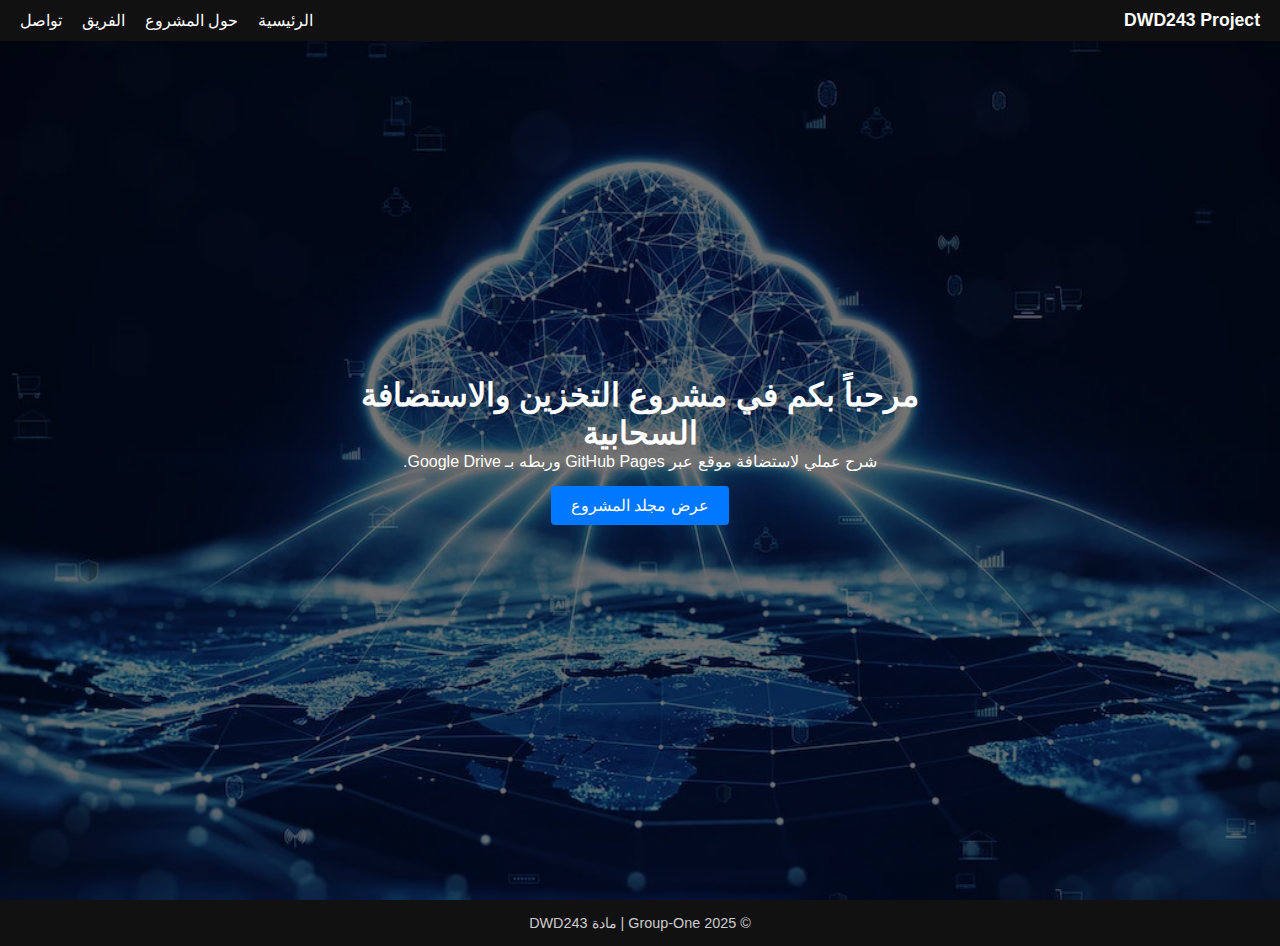
<file: index.html>
<!DOCTYPE html>
<html lang="ar" dir="rtl">
<head>
  <meta charset="utf-8">
  <meta name="viewport" content="width=device-width, initial-scale=1.0">
  <title>الرئيسية | مشروع التخزين والاستضافة السحابية</title>
  <link rel="stylesheet" href="style.css">
</head>

<body>
  <!-- 🔹 شريط التنقّل -->
  <nav class="navbar">
    <div class="logo">DWD243 Project</div>
    <div class="menu-toggle" id="menu-toggle">&#9776;</div>
    <ul class="nav-links" id="nav-links">
      <li><a href="index.html">الرئيسية</a></li>
      <li><a href="about.html">حول المشروع</a></li>
      <li><a href="team.html">الفريق</a></li>
      <li><a href="contact.html">تواصل</a></li>
    </ul>
  </nav>

  <!-- 🔹 قسم الصفحة الرئيسية -->
  <header class="hero">
    <div class="hero-content">
      <h1>مرحباً بكم في مشروع التخزين والاستضافة السحابية</h1>
      <p>شرح عملي لاستضافة موقع عبر GitHub Pages وربطه بـ Google Drive.</p>
      <a href="https://drive.google.com/drive/folders/1NW0X3PqgHXYqWnYfopnT6uhxWY7pmTtU?usp=drive_link" 
         target="_blank" class="button">عرض مجلد المشروع</a>
    </div>
  </header>

  <footer>
    <p>© 2025 Group-One | مادة DWD243</p>
  </footer>

  <script>
    // 🔸 وظيفة القائمة (ثلاث شرطات)
    const toggle = document.getElementById('menu-toggle');
    const links = document.getElementById('nav-links');
    toggle.addEventListener('click', () => {
      links.classList.toggle('active');
    });
  </script>
</body>
</html>
</file>
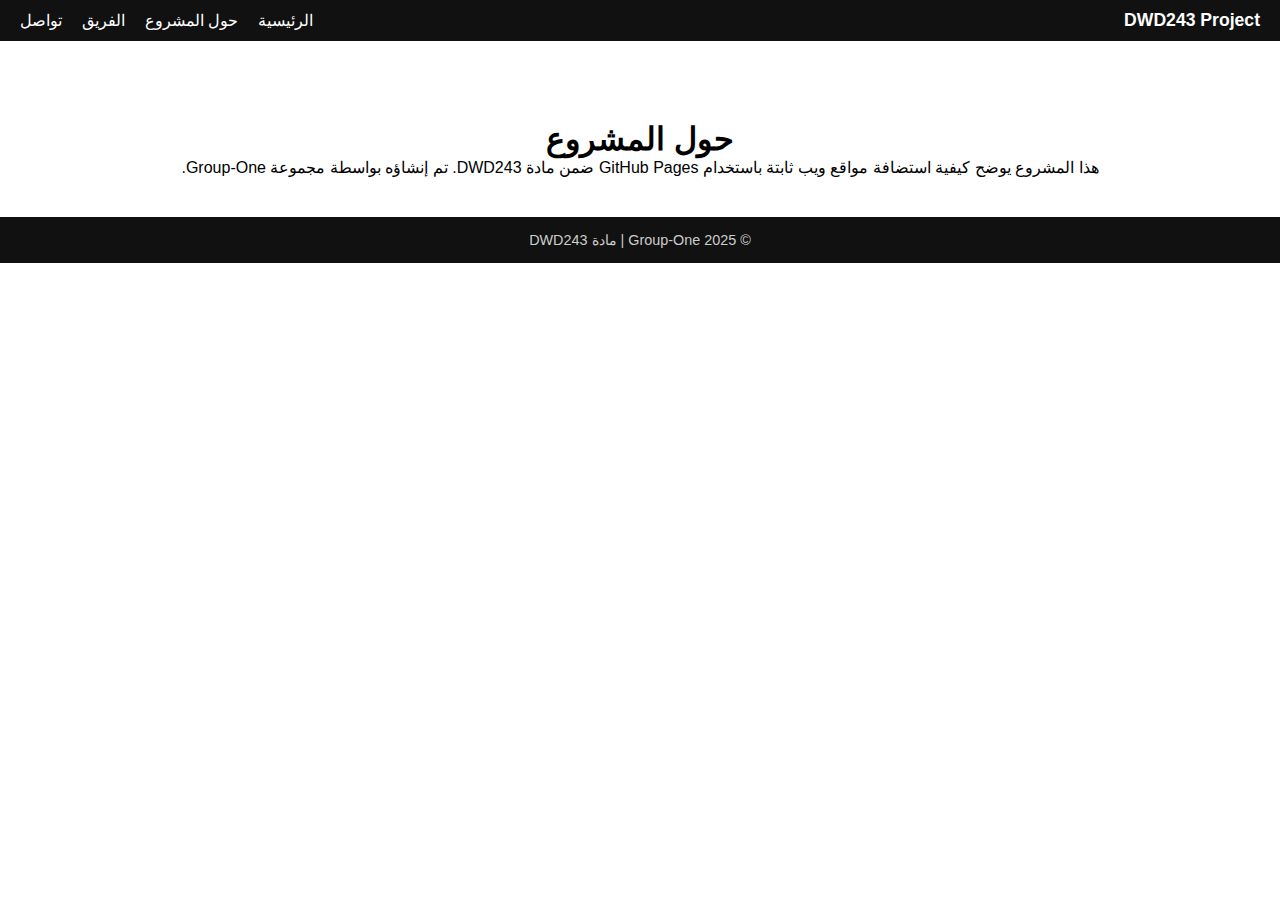
<file: about.html>
<!DOCTYPE html>
<html lang="ar" dir="rtl">
<head>
  <meta charset="utf-8">
  <meta name="viewport" content="width=device-width, initial-scale=1.0">
  <title>حول المشروع | DWD243</title>
  <link rel="stylesheet" href="style.css">
</head>
<body>
  <!-- استخدم نفس الكود الخاص بالـ <nav> من الصفحة الرئيسية -->
  <nav class="navbar">
    <div class="logo">DWD243 Project</div>
    <div class="menu-toggle" id="menu-toggle">&#9776;</div>
    <ul class="nav-links" id="nav-links">
      <li><a href="index.html">الرئيسية</a></li>
      <li><a href="about.html">حول المشروع</a></li>
      <li><a href="team.html">الفريق</a></li>
      <li><a href="contact.html">تواصل</a></li>
    </ul>
  </nav>

  <section style="margin-top:80px; padding:40px; text-align:center;">
    <h1>حول المشروع</h1>
    <p>هذا المشروع يوضح كيفية استضافة مواقع ويب ثابتة باستخدام GitHub Pages
       ضمن مادة DWD243. تم إنشاؤه بواسطة مجموعة Group-One.</p>
  </section>















  

  <footer>
    <p>© 2025 Group-One | مادة DWD243</p>
  </footer>

  <script>
    const toggle = document.getElementById('menu-toggle');
    const links = document.getElementById('nav-links');
    toggle.addEventListener('click', () => {
      links.classList.toggle('active');
    });
  </script>
</body>
</html>
</file>
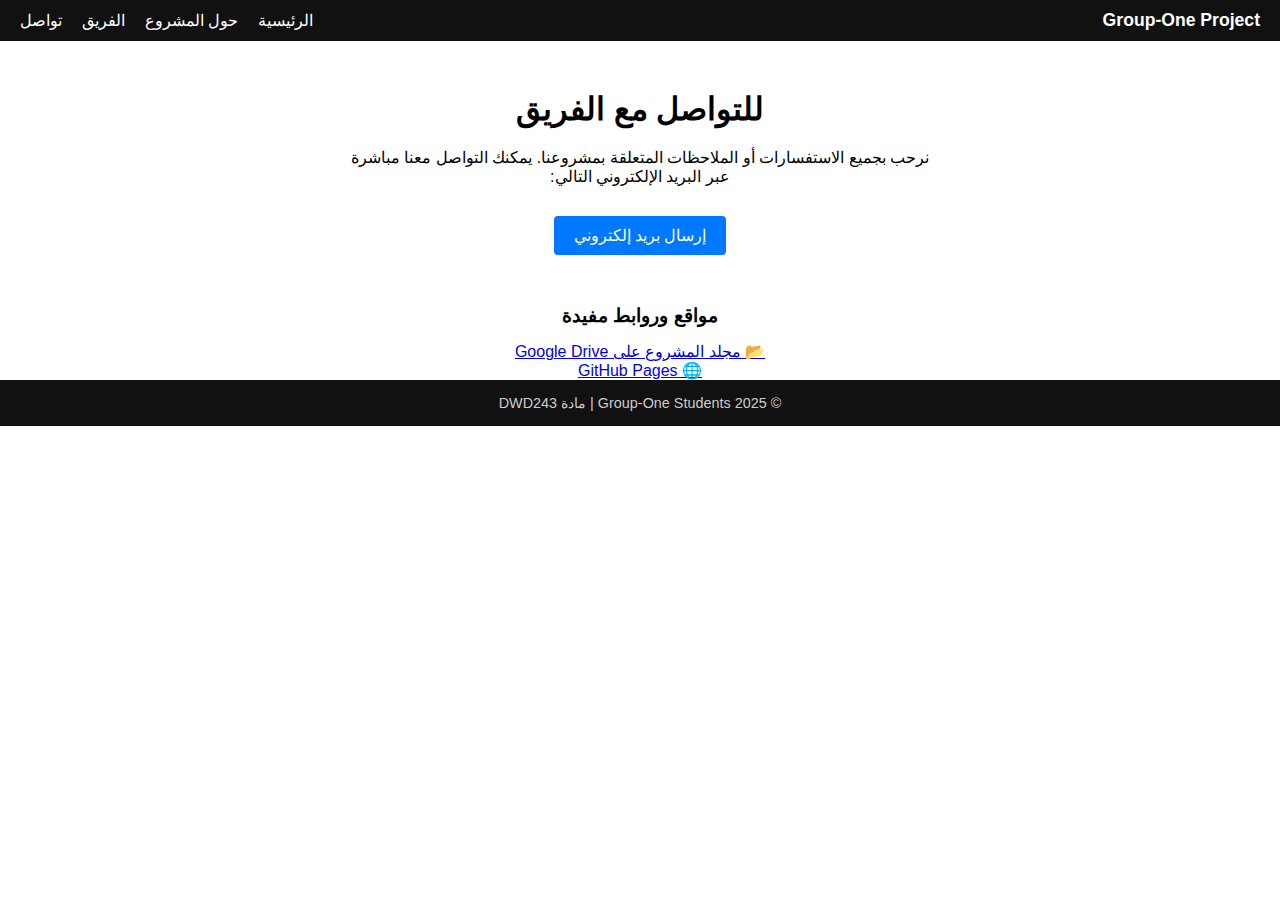
<file: contact.html>
<!DOCTYPE html>
<html lang="ar" dir="rtl">
<head>
  <meta charset="utf-8">
  <meta name="viewport" content="width=device-width, initial-scale=1.0">
  <title>تواصل معنا | Group-One Students</title>
  <link rel="stylesheet" href="style.css">
</head>
<body>

  <!-- 🔹 شريط التنقّل -->
  <nav class="navbar">
    <div class="logo">Group-One Project</div>
    <div class="menu-toggle" id="menu-toggle">&#9776;</div>
    <ul class="nav-links" id="nav-links">
      <li><a href="index.html">الرئيسية</a></li>
      <li><a href="about.html">حول المشروع</a></li>
      <li><a href="team.html">الفريق</a></li>
      <li><a href="contact.html" class="active">تواصل</a></li>
    </ul>
  </nav>

  <!-- 🔹 المحتوى الرئيسي -->
  <section class="page-section" style="margin-top:90px; text-align:center;">
    <h1>للتواصل مع الفريق</h1>
    <p style="margin:20px auto; max-width:600px;">
      نرحب بجميع الاستفسارات أو الملاحظات المتعلقة بمشروعنا.
      يمكنك التواصل معنا مباشرة عبر البريد الإلكتروني التالي:
    </p>

    <a href="mailto:qen4630@gmail.com" class="button" style="margin-top:10px;">إرسال بريد إلكتروني</a>

    <div style="margin-top:50px;">
      <h3>مواقع وروابط مفيدة</h3>
      <ul style="list-style:none; padding:0; margin-top:15px;">
        <li><a href="https://drive.google.com/drive/folders/1NW0X3PqgHXYqWnYfopnT6uhxWY7pmTtU?usp=drive_link" target="_blank">📂 مجلد المشروع على Google Drive</a></li>
        <li><a href="https://pages.github.com/" target="_blank">🌐 GitHub Pages</a></li>
      </ul>
    </div>
  </section>

  

  <footer>
    <p>© 2025 Group-One Students | مادة DWD243</p>
  </footer>

  <script>
    const toggle = document.getElementById('menu-toggle');
    const links = document.getElementById('nav-links');
    toggle.addEventListener('click', () => {
      links.classList.toggle('active');
    });
  </script>

</body>
</html>
</file>
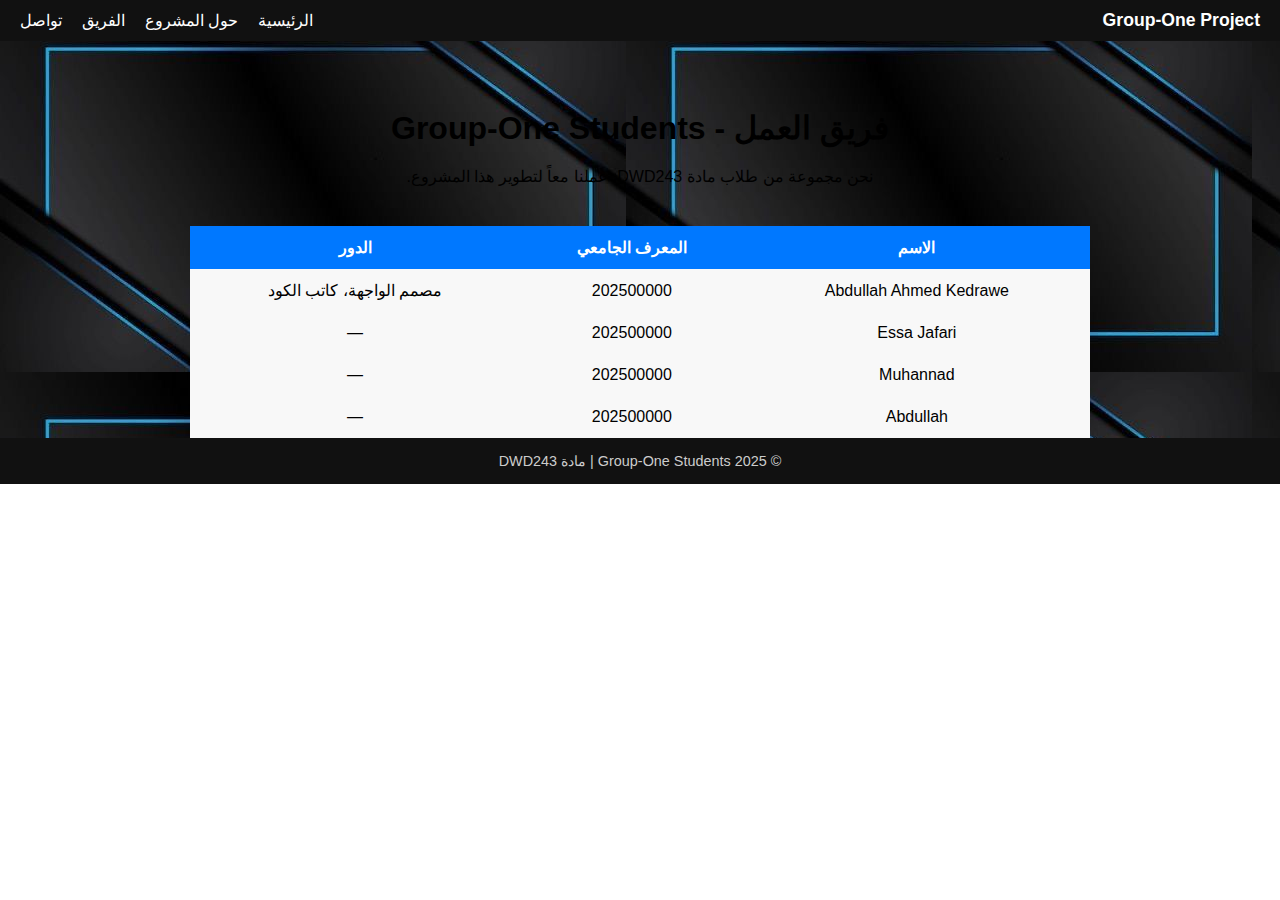
<file: team.html>
<!DOCTYPE html>
<html lang="ar" dir="rtl">
<head>
  <meta charset="utf-8">
  <meta name="viewport" content="width=device-width, initial-scale=1.0">
  <title>فريق العمل | Group-One Students</title>
  <link rel="stylesheet" href="style.css">
</head>
<body>

  <!-- 🔹 شريط التنقّل -->
  <nav class="navbar">
    <div class="logo">Group-One Project</div>
    <div class="menu-toggle" id="menu-toggle">&#9776;</div>
    <ul class="nav-links" id="nav-links">
      <li><a href="index.html">الرئيسية</a></li>
      <li><a href="about.html">حول المشروع</a></li>
      <li><a href="team.html" class="active">الفريق</a></li>
      <li><a href="contact.html">تواصل</a></li>
    </ul>
  </nav>
  <!-- 🔹 صورة رأسية (Banner) -->
<header class="hero-banner" style="background-image: url('team-banner.jpg');">
  <div class="hero-overlay"
  <h1>فريق العمل</h1>
</div>

  <!-- 🔹 المحتوى الرئيسي -->
  <section class="page-section" style="margin-top:90px;">
    <h1 style="text-align:center; margin-bottom:20px;">فريق العمل - Group-One Students</h1>
    <p style="text-align:center; margin-bottom:40px;">نحن مجموعة من طلاب مادة DWD243، عملنا معاً لتطوير هذا المشروع.</p>

    <div style="max-width:900px; margin:auto;">
      <table style="width:100%; border-collapse:collapse; text-align:center;">
        <thead style="background:#0078ff; color:#fff;">
          <tr>
            <th style="padding:12px;">الاسم</th>
            <th style="padding:12px;">المعرف الجامعي</th>
            <th style="padding:12px;">الدور</th>
          </tr>
        </thead>
        <tbody style="background:#f8f8f8;">
          <tr>
            <td style="padding:12px;">Abdullah Ahmed Kedrawe</td>
            <td style="padding:12px;">202500000</td>
            <td style="padding:12px;">مصمم الواجهة، كاتب الكود</td>
          </tr>
          <tr>
            <td style="padding:12px;">Essa Jafari</td>
            <td style="padding:12px;">202500000</td>
            <td style="padding:12px;">—</td>
          </tr>
          <tr>
            <td style="padding:12px;">Muhannad</td>
            <td style="padding:12px;">202500000</td>
            <td style="padding:12px;">—</td>
          </tr>
          <tr>
            <td style="padding:12px;">Abdullah</td>
            <td style="padding:12px;">202500000</td>
            <td style="padding:12px;">—</td>
          </tr>
        </tbody>
      </table>
    </div>
  </section>

  <footer>
    <p>© 2025 Group-One Students | مادة DWD243</p>
  </footer>

  <script>
    const toggle = document.getElementById('menu-toggle');
    const links = document.getElementById('nav-links');
    toggle.addEventListener('click', () => {
      links.classList.toggle('active');
    });
  </script>

</body>
</html>
</file>
<file: style.css>
* { margin: 0; padding: 0; box-sizing: border-box; }
body { font-family: Tahoma, Arial, sans-serif; }

/* === شريط التنقّل === */
.navbar {
  position: fixed;
  top: 0; right: 0; left: 0;
  display: flex;
  justify-content: space-between;
  align-items: center;
  background: #111;
  color: #fff;
  padding: 10px 20px;
  z-index: 100;
}

.logo { font-weight: bold; font-size: 1.1rem; }

.nav-links {
  list-style: none;
  display: flex;
  gap: 20px;
}

.nav-links a {
  color: #fff;
  text-decoration: none;
  transition: 0.3s;
}

.nav-links a:hover { color: #4da3ff; }

.menu-toggle {
  display: none;
  font-size: 1.6rem;
  cursor: pointer;
}

/* === صفحة الهيرو (الخلفية الكاملة) === */
.hero {
  background: url('team.jpg') no-repeat center center/cover;
  height: 100vh;
  display: flex;
  justify-content: center;
  align-items: center;
  color: #fff;
  text-align: center;
  position: relative;
}

.hero::before {
  content: "";
  position: absolute;
  top: 0; left: 0;
  width: 100%; height: 100%;
  background: rgba(0,0,0,0.55);
  z-index: 0;
}

.hero-content {
  position: relative;
  z-index: 1;
  max-width: 700px;
  padding: 20px;
}

.button {
  display: inline-block;
  margin-top: 15px;
  padding: 10px 20px;
  color: #fff;
  background: #0078ff;
  border-radius: 4px;
  text-decoration: none;
}

.button:hover { background: #005fcc; }

footer {
  background: #111;
  color: #ccc;
  text-align: center;
  padding: 15px 0;
  font-size: 0.9rem;
}

/* === استجابة للجوال === */
@media (max-width: 768px) {
  .menu-toggle { display: block; }
  .nav-links {
    display: none;
    flex-direction: column;
    background: #111;
    position: absolute;
    top: 50px; right: 0;
    width: 200px;
    padding: 10px;
  }
  .nav-links.active { display: flex; }
}
</file>
